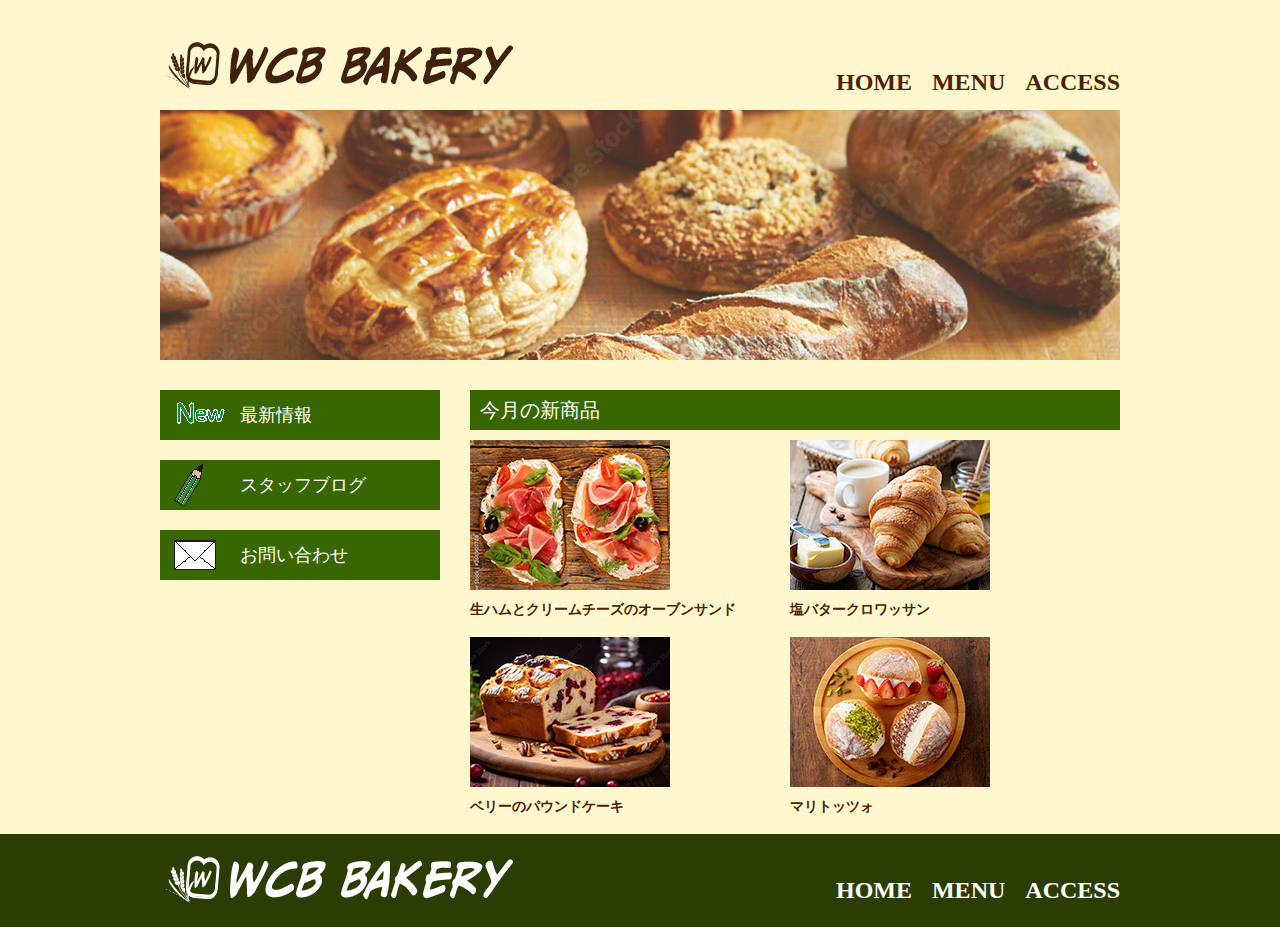
<file: index.html>
<!DOCTYPE html>
<html lang="ja">
  <head>
    <meta charset="UTF-8" />
    <title>WCB BAKERY</title>
    <meta name="description" content="" />
    <meta name="keywords" content="WCB BAKERY,パン屋" />
    <link
      rel="stylesheet"
      href="bakery_style.css"
      type="text/css"
      media="screen"
    />
  </head>
  <body>
    <!-- #wrapper ここから -->
    <div id="wrapper">
      <header>
        <h1><img src="images/wcbbakery icon brown.png" alt="WCB BAKERY" /></h1>
        <nav>
          <ul>
            <li><a href="index.html">HOME</a></li>
            <li><a href="menu.html">MENU</a></li>
            <li><a href="access.html">ACCESS</a></li>
            <div class="clearfix"></div>
          </ul>
        </nav>
        <div class="clearfix"></div>
      </header>
      <div id="mainimage">
        <img src="images/bakery main.jpg" alt="メイン画像" />
      </div>
      <div id="left">
        <ul>
          <li><a id="icon_news" href="#">最新情報</a></li>
          <li><a id="icon_blog" href="#">スタッフブログ</a></li>
          <li><a id="icon_form" href="#">お問い合わせ</a></li>
        </ul>
      </div>
      <div id="right">
        <h2>今月の新商品</h2>
        <div class="wrapper grid">
          <div class="item">
            <img src="images/namahamu.png" alt="新商品１" />
            <p>生ハムとクリームチーズのオーブンサンド</p>
          </div>
          <div class="item">
            <img src="images/croissant.png" alt="新商品２" />
            <p>塩バタークロワッサン</p>
          </div>
          <div class="item">
            <img src="images/poundcake.png" alt="新商品３" />
            <p>ベリーのパウンドケーキ</p>
          </div>

          <div class="item">
            <img src="images/maritozzo.png" alt="新商品４" />
            <p>マリトッツォ</p>
          </div>
          <!-- <div class="clearfix"></div> -->
        </div>
      </div>

      <div class="clearfix"></div>
    </div>
    <!-- #wrapper ここまで -->
    <footer>
      <div id="footer_inner">
        <!-- <p id="pagetop">
          <a href="#">PAGETOP</a>
        </p> -->
        <p id="footer_logo">
          <img src="images/wcbbakery icon white.png" alt="WCB BAKERY" />
        </p>
        <ul>
          <li><a href="index.html">HOME</a></li>
          <li><a href="menu.html">MENU</a></li>
          <li><a href="access.html">ACCESS</a></li>
          <div class="clearfix"></div>
        </ul>
        <div class="clearfix"></div>
      </div>
    </footer>
  </body>
</html>
</file>
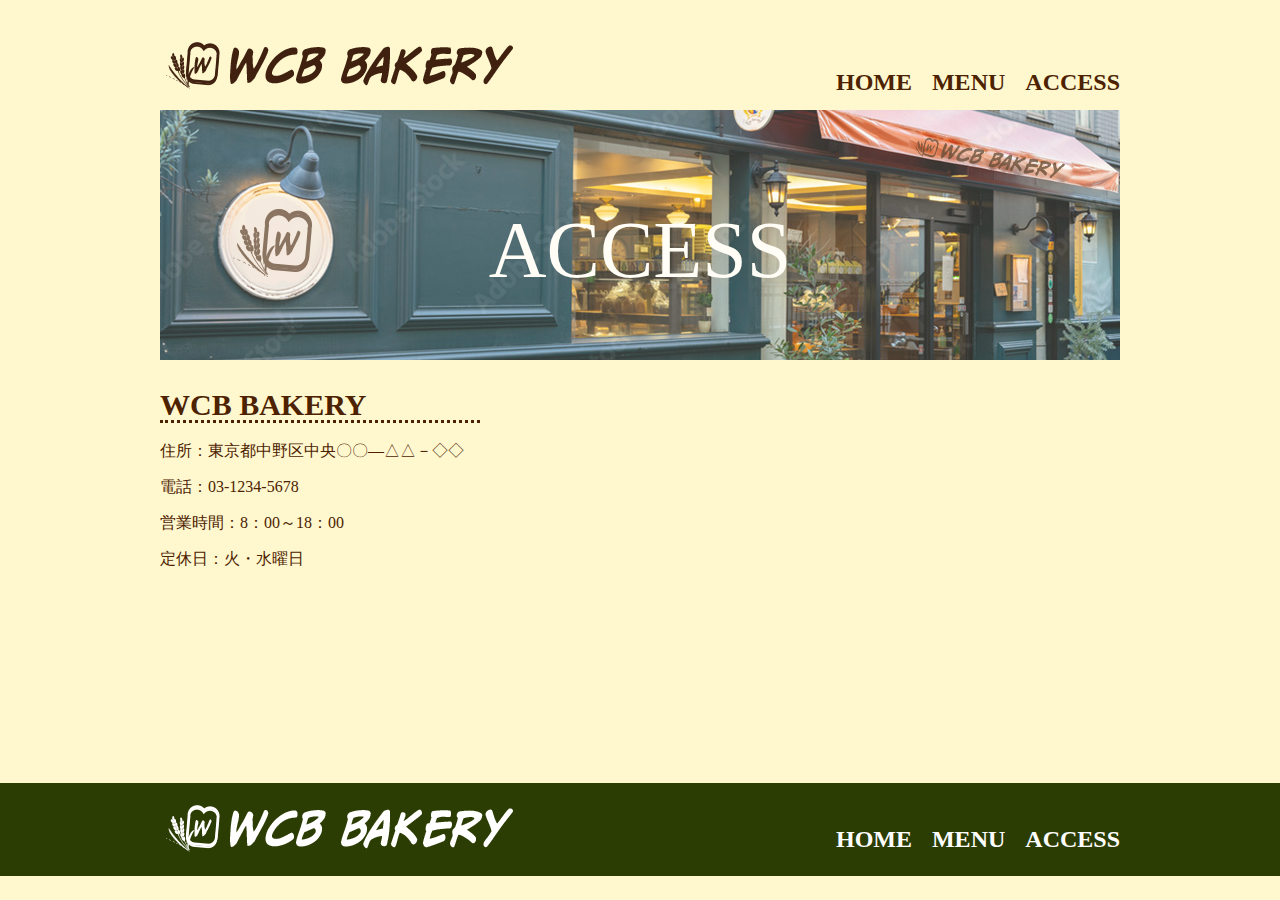
<file: access.html>
<!DOCTYPE html>
<html lang="ja">
  <head>
    <meta charset="UTF-8" />
    <title>WCB BAKERY ACCESS</title>
    <meta name="description" content="" />
    <meta name="keywords" content="WCB BAKERY,パン屋" />
    <link
      rel="stylesheet"
      href="bakery_style.css"
      type="text/css"
      media="screen"
    />
  </head>
  <body>
    <!-- #wrapper ここから -->
    <div id="wrapper">
      <header>
        <h1>
          <img src="images/wcbbakery icon brown.png" alt="WCB BAKERY" />
        </h1>
        <nav>
          <ul>
            <li><a href="index.html">HOME</a></li>
            <li><a href="menu.html">MENU</a></li>
            <li><a href="access.html">ACCESS</a></li>
            <div class="clearfix"></div>
          </ul>
        </nav>
        <div class="clearfix"></div>
      </header>
      <div id="access">
        <h2>ACCESS</h2>
      </div>
      <div id="left_location">
        <h1>WCB BAKERY</h1>
        <ul>
          <li>住所：東京都中野区中央〇〇―△△－◇◇</li>
          <li>電話：03-1234-5678</li>
          <li>営業時間：8：00～18：00</li>
          <li>定休日：火・水曜日</li>
        </ul>
      </div>
      <div id="right_map">
        <!-- <div class="clearfix"></div> -->
      </div>
      <div class="location-map">
        <iframe
          src="https://www.google.com/maps/embed?pb=!1m14!1m8!1m3!1d12960.739387687394!2d139.6821613!3d35.6970686!3m2!1i1024!2i768!4f13.1!3m3!1m2!1s0x6018f2d02fe11867%3A0xa6636c2172a9c681!2z5Lit6YeO5Z2C5LiK6aeF!5e0!3m2!1sja!2sjp!4v1718687333395!5m2!1sja!2sjp"
          width="590"
          height="370"
          style="border: 0"
          allowfullscreen=""
          loading="lazy"
          referrerpolicy="no-referrer-when-downgrade"
        ></iframe>
      </div>
      <div class="clearfix"></div>
    </div>
    <!-- #wrapper ここまで -->
    <footer>
      <div id="footer_inner">
        <!-- <p id="pagetop">
          <a href="#">PAGETOP</a>
        </p> -->
        <p id="footer_logo">
          <img src="images/wcbbakery icon white.png" alt="WCB BAKERY" />
        </p>
        <ul>
          <li><a href="index.html">HOME</a></li>
          <li><a href="menu.html">MENU</a></li>
          <li><a href="access.html">ACCESS</a></li>
          <div class="clearfix"></div>
        </ul>
        <div class="clearfix"></div>
      </div>
    </footer>
  </body>
</html>
</file>
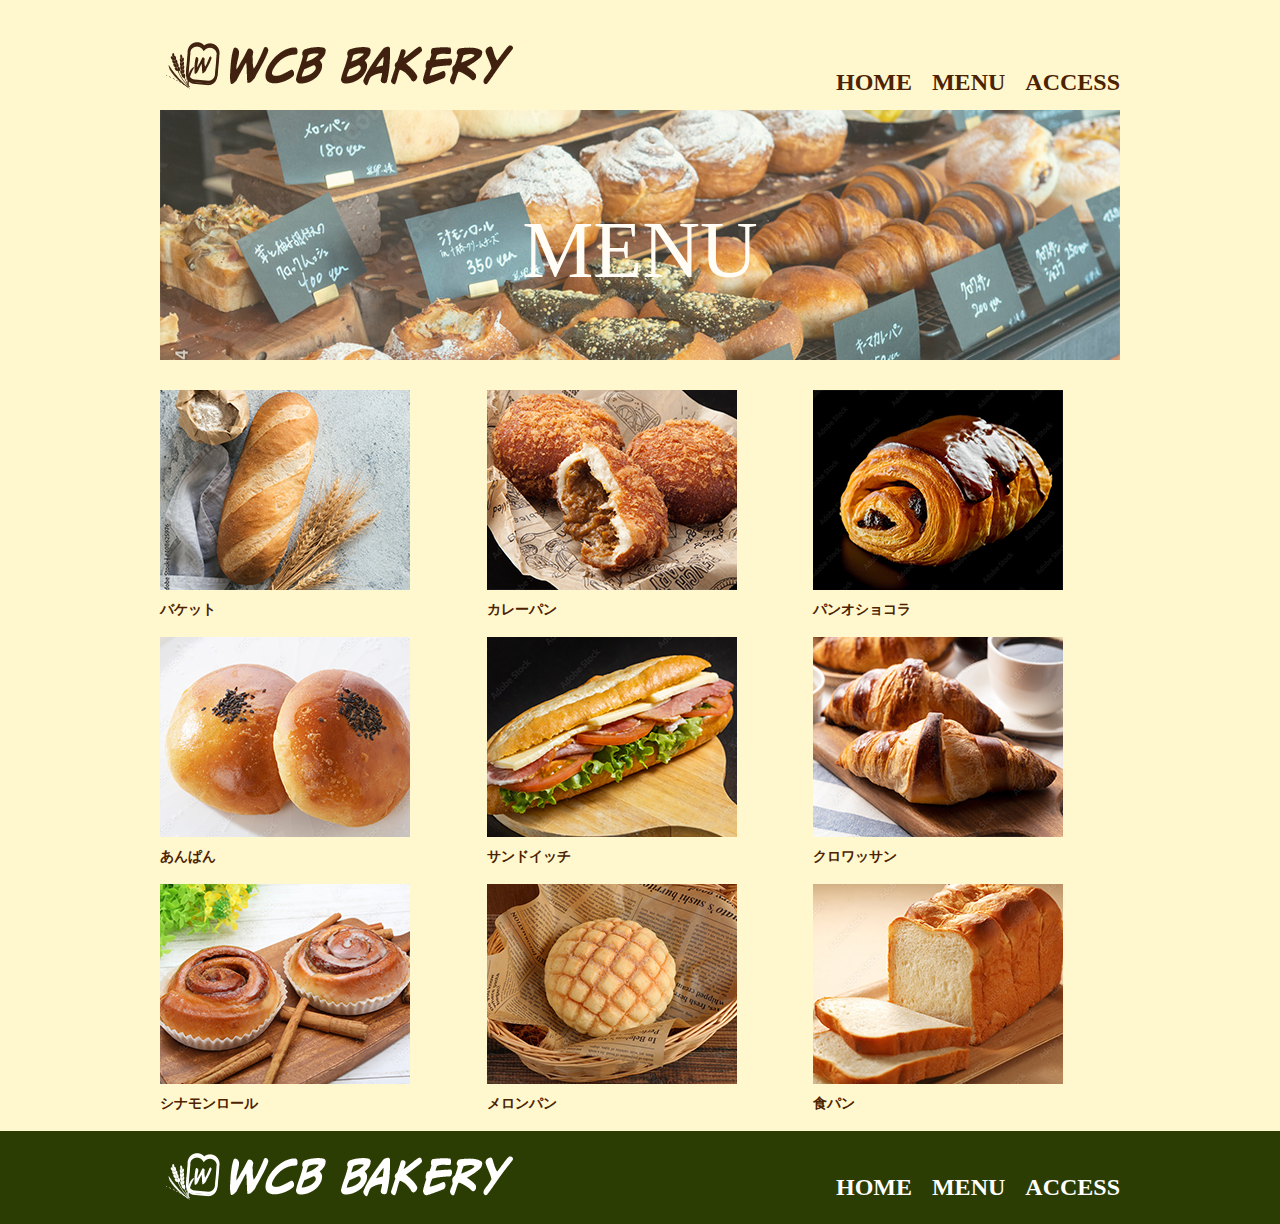
<file: menu.html>
<!DOCTYPE html>
<html lang="ja">
  <head>
    <meta charset="UTF-8" />
    <title>WCB BAKERY MENU</title>
    <meta name="description" content="" />
    <meta name="keywords" content="WCB BAKERY,パン屋" />
    <link
      rel="stylesheet"
      href="bakery_style.css"
      type="text/css"
      media="screen"
    />
  </head>
  <body>
    <!-- #wrapper ここから -->
    <div id="wrapper">
      <header>
        <h1>
          <img src="images/wcbbakery icon brown.png" alt="WCB BAKERY" />
        </h1>
        <nav>
          <ul>
            <li><a href="index.html">HOME</a></li>
            <li><a href="menu.html">MENU</a></li>
            <li><a href="access.html">ACCESS</a></li>
            <div class="clearfix"></div>
          </ul>
        </nav>
        <div class="clearfix"></div>
      </header>
      <div id="menu">
        <h2>MENU</h2>
      </div>
      <div class="wrapper grid">
        <div class="item">
          <img src="images/backet.jpg" alt="バケット" />
          <p>バケット</p>
        </div>
        <div class="item">
          <img src="images/carrypan.jpg" alt="カレーパン" />
          <p>カレーパン</p>
        </div>
        <div class="item">
          <img src="images/panochocora.jpg" alt="パンオショコラ" />
          <p>パンオショコラ</p>
        </div>
        <div class="item">
          <img src="images/anpan.jpg" alt="あんぱん" />
          <p>あんぱん</p>
        </div>
        <div class="item">
          <img src="images/sandwicth.jpg" alt="サンドイッチ" />
          <p>サンドイッチ</p>
        </div>
        <div class="item">
          <img src="images/nomalcroissant.jpg" alt="クロワッサン" />
          <p>クロワッサン</p>
        </div>
        <div class="item">
          <img src="images/cinamon.jpg" alt="シナモンロール" />
          <p>シナモンロール</p>
        </div>
        <div class="item">
          <img src="images/meronpan.jpg" alt="メロンパン" />
          <p>メロンパン</p>
        </div>
        <div class="item">
          <img src="images/syokupan.jpg" alt="食パン" />
          <p>食パン</p>
        </div>
      </div>
    </div>
    <!-- #wrapper ここまで -->
    <footer>
      <div id="footer_inner">
        <!-- <p id="pagetop">
          <a href="#">PAGETOP</a>
        </p> -->
        <p id="footer_logo">
          <img src="images/wcbbakery icon white.png" alt="WCB BAKERY" />
        </p>
        <ul>
          <li><a href="index.html">HOME</a></li>
          <li><a href="menu.html">MENU</a></li>
          <li><a href="access.html">ACCESS</a></li>
          <div class="clearfix"></div>
        </ul>
        <div class="clearfix"></div>
      </div>
    </footer>
  </body>
</html>
</file>
<file: bakery_style.css>
@charset "utf-8";

/* ========================================
    リセットcss
========================================= */
html,
body,
div,
span,
applet,
object,
iframe,
h1,
h2,
h3,
h4,
h5,
h6,
p,
blockquote,
pre,
a,
abbr,
acronym,
address,
big,
cite,
code,
del,
dfn,
em,
img,
ins,
kbd,
q,
s,
samp,
small,
strike,
strong,
sub,
sup,
tt,
var,
b,
u,
i,
center,
dl,
dt,
dd,
ol,
ul,
li,
fieldset,
form,
label,
legend,
table,
caption,
tbody,
tfoot,
thead,
tr,
th,
td,
article,
aside,
canvas,
details,
embed,
figure,
figcaption,
footer,
header,
hgroup,
menu,
nav,
output,
ruby,
section,
summary,
time,
mark,
audio,
video {
  margin: 0;
  padding: 0;
  border: 0;
  font-style: normal;
  font-weight: normal;
  font-size: 100%;
  vertical-align: baseline;
}
article,
aside,
details,
figcaption,
figure,
footer,
header,
hgroup,
menu,
nav,
section {
  display: block;
}
html {
  overflow-y: scroll;
}
blockquote,
q {
  quotes: none;
}
blockquote:before,
blockquote:after,
q:before,
q:after {
  content: "";
  content: none;
}
input,
textarea {
  margin: 0;
  padding: 0;
}
ol,
ul {
  list-style: none;
}
table {
  border-collapse: collapse;
  border-spacing: 0;
}
caption,
th {
  text-align: left;
}
a:focus {
  outline: none;
}

/* ========================================
	フロートの解除
========================================= */

.clearfix:after {
  content: ".";
  display: block;
  height: 0;
  clear: both;
  visibility: hidden;
}

/* ========================================
	全体設計
========================================= */
body {
  color: #4d2200;
  font-size: 14px;
  line-height: 1;
  font-family: "メイリオ", Meiryo;
  background-color: #fff8cf;
  -webkit-font-smoothing: antialiased;
  -moz-osx-font-smoothing: grayscale;
}

/* ========================================
	ラッパー
========================================= */
div#wrapper {
  width: 960px;
  height: auto;
  margin: 0 auto;
}
/* ========================================
	ヘッダー
========================================= */
header {
  width: 960px;
  height: 110px;
  /* background-color: pink; */
}
header h1 {
  width: 360px;
  height: 50px;
  margin-top: 40px;
  float: left;
}

nav {
  float: right;
  margin-top: 70px;
}

nav ul li {
  float: left;
  margin-left: 20px;
}

nav ul li a {
  color: #4d2200;
  text-decoration: none;
  font-size: 24px;
  font-weight: bold;
  font-family: メイリオ, Meiryo;
}

nav ul li a:hover {
  color: #2c3d04;
}
/* ========================================
	メインイメージ
========================================= */
div#mainimage {
  width: 960px;
  height: 250px;
  /* background-color: skyblue; */
  margin-bottom: 30px;
  opacity: 0.8;
}
/* ========================================
	アクセスメインイメージ
========================================= */
div#access {
  background-image: url(images/bakery\ access.jpg);
  width: 960px;
  height: 250px;
  margin-bottom: 30px;
  opacity: 0.8;
}

div#access h2 {
  text-align: center;
  font-size: 80px;
  padding: 100px 200px 100px 200px;
  color: #fff;
}

/* ========================================
	メニューメインイメージ
========================================= */
div#menu {
  background-image: url(images/menu_mainimage.jpg);
  width: 960px;
  height: 250px;
  margin-bottom: 30px;
  opacity: 0.8;
}

div#menu h2 {
  text-align: center;
  font-size: 80px;
  padding: 100px 200px 100px 200px;
  color: #fff;
}
/* ========================================
	HOMEレフト
========================================= */
div#left {
  width: 280px;
  height: auto;
  /* background-color: gray; */
  float: left;
  margin-right: 30px;
}

div#left ul li {
  width: 280px;
  height: 50px;
  background-color: #386700;
  margin-bottom: 20px;
}

div#left ul li a {
  font-size: 18px;
  color: #fff;
  text-decoration: none;
  line-height: 50px;
  padding-left: 80px;
  display: block;
  font-family: メイリオ, Meiryo;
}

div#left ul li a:hover {
  color: #4d2200;
}
#icon_news {
  background: url(images/new\ icon.png) no-repeat 14px center;
}

#icon_blog {
  background: url(images/blog\ icon.png) no-repeat 14px center;
}

#icon_form {
  background: url(images/form\ icon.png) no-repeat 14px center;
}

/* ========================================
	ACCESSレフト
========================================= */
div#left_location {
  width: 340px;
  height: auto;
  /* background-color: gray; */
  float: left;
  margin-right: 30px;
}

div#left_location h1 {
  font-size: 30px;
  font-weight: bold;
  border-bottom: dotted;
  width: 320px;
  margin-bottom: 20px;
}

div#left_location ul li {
  width: 340px;
  height: auto;
  font-size: 16px;
  margin-bottom: 20px;
}
/* ========================================
	HOMEライト
========================================= */
div#right {
  width: 620px;
  height: auto;
  /* background-color: red; */
  float: left;
}

div#right h2 {
  font-size: 20px;
  color: #fff;
  margin-bottom: 10px;
  font-family: メイリオ, Meiryo;
  background-color: #386700;
  width: 630px;
  height: 20px;
  padding: 10px;
}
.grid {
  display: grid;
  gap: 20px;
  grid-template-columns: repeat(auto-fit, minmax(250px, 1fr));
}

.grid p {
  font-family: "メイリオ", Meiryo;
  color: #4d2200;
  font-weight: bold;
  margin-top: 10px;
}

/* ========================================
	ACCESSライト
========================================= */
div#right_map {
  width: 590px;
  height: auto;
  float: left;
}

div.clearfix {
  clear: both;
}
/* ========================================
	フッター
========================================= */
footer {
  width: 100%;
  height: auto;
  background-color: #2c3d04;
  margin-top: 20px;
}

div#footer_inner {
  width: 960px;
  margin: 0 auto;
  position: relative;
  padding: 20px 0 20px 0;
}

p#footer_logo {
  float: left;
}

footer ul {
  float: right;
  margin-top: 24px;
}

footer ul li {
  float: left;
  margin-left: 20px;
}

footer ul li a {
  color: white;
  font-size: 24px;
  font-weight: bold;
  text-decoration: none;
}

footer ul li a:hover {
  color: #4d2200;
}
</file>
